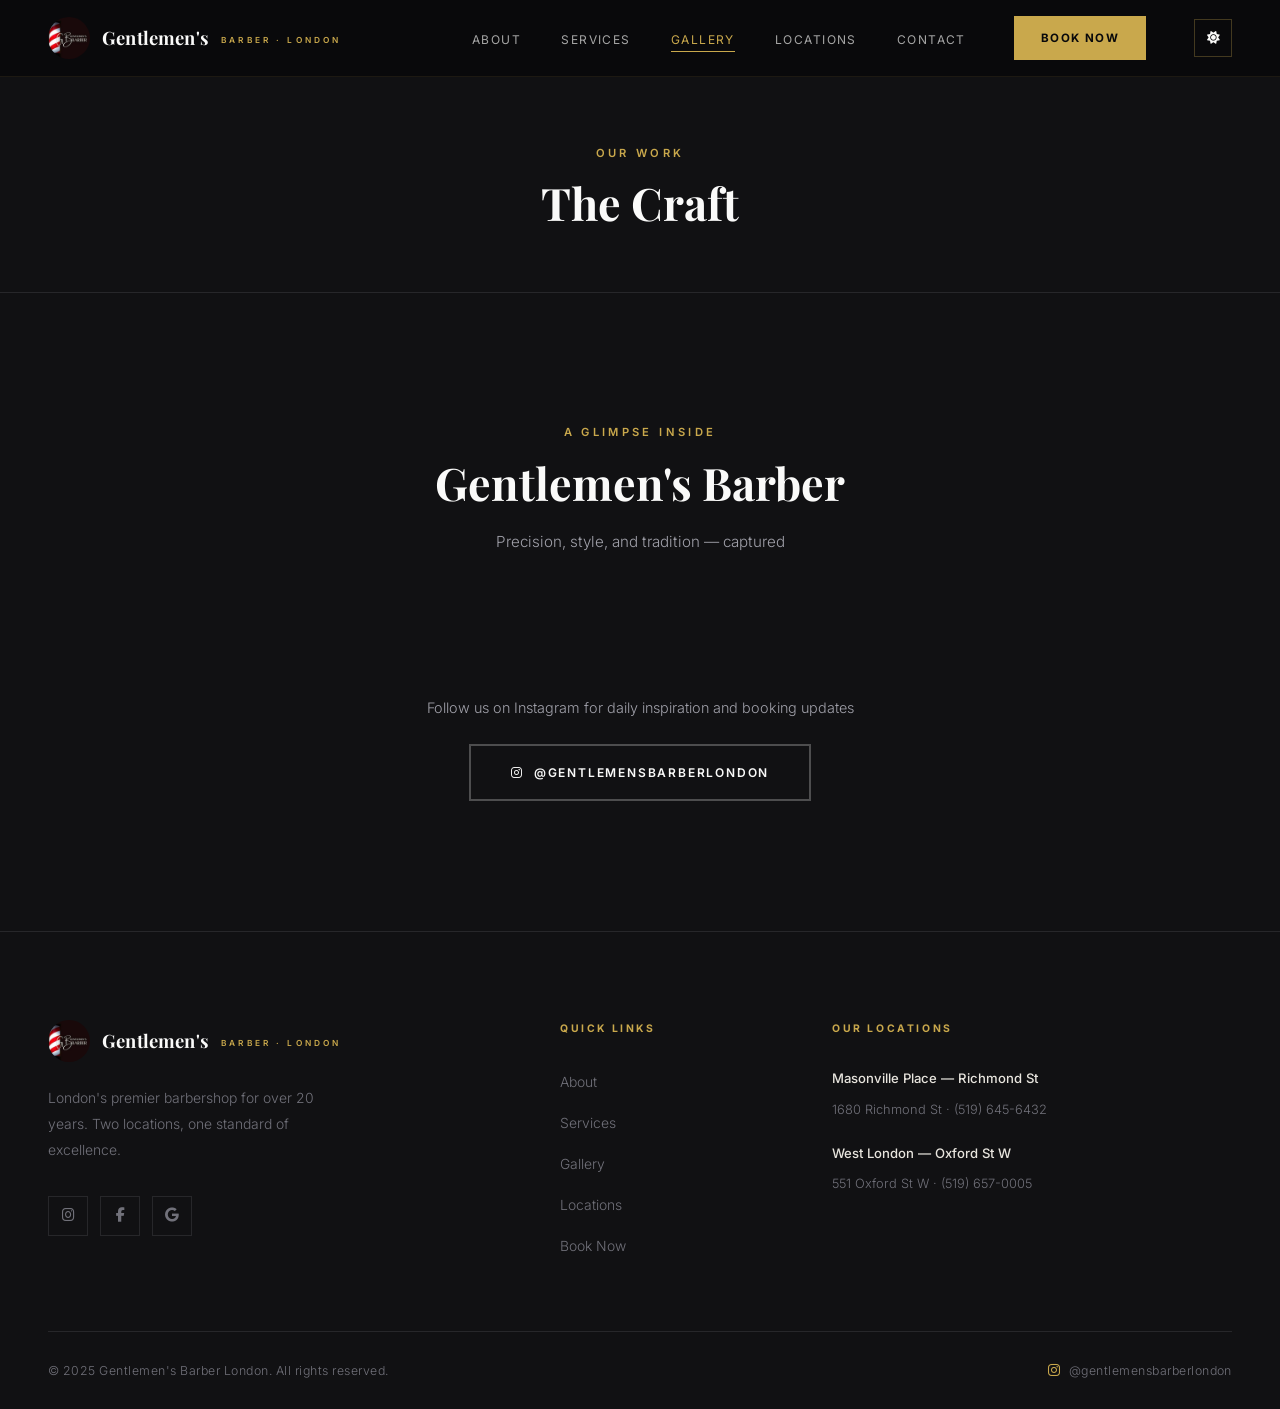
<file: gallery.html>
<!DOCTYPE html>
<html lang="en">
<head>
  <meta charset="UTF-8">
  <meta name="viewport" content="width=device-width, initial-scale=1.0">
  <title>Gallery | Gentlemen's Barber London</title>
  <meta name="description" content="See our work — a gallery of expert cuts, fades, and shaves from Gentlemen's Barber in London, Ontario.">
  <link rel="preconnect" href="https://fonts.googleapis.com">
  <link rel="preconnect" href="https://fonts.gstatic.com" crossorigin>
  <link href="https://fonts.googleapis.com/css2?family=Playfair+Display:ital,wght@0,400;0,600;0,700;0,900;1,400;1,700&family=Inter:wght@300;400;500;600&display=swap" rel="stylesheet">
  <link rel="stylesheet" href="https://cdnjs.cloudflare.com/ajax/libs/font-awesome/6.5.0/css/all.min.css">
  <link rel="stylesheet" href="styles.css?v=2">
  <script async src="//www.instagram.com/embed.js"></script>
  <script>(function(){var t=localStorage.getItem('theme')||'dark';document.documentElement.setAttribute('data-theme',t);})();</script>
</head>
<body>

  <!-- ========== NAVIGATION ========== -->
  <nav id="navbar">
    <div class="nav-container">
      <a href="index.html" class="logo logo-img">
        <img src="logo.jpg" alt="Gentlemen's Barber London" class="logo-image">
        <span class="logo-main">Gentlemen's</span>
        <span class="logo-sub">BARBER · LONDON</span>
      </a>
      <ul class="nav-links" id="navLinks">
        <li><a href="about.html">About</a></li>
        <li><a href="services.html">Services</a></li>
        <li><a href="gallery.html">Gallery</a></li>
        <li><a href="locations.html">Locations</a></li>
        <li><a href="contact.html">Contact</a></li>
      </ul>
      <a href="https://www.fresha.com/lvp/gentlemens-barber-richmond-street-london-0qXGL7" target="_blank" rel="noopener" class="btn-book">Book Now</a>
      <button class="theme-toggle" id="themeToggle" aria-label="Toggle light/dark mode">
        <i class="fas fa-sun"></i>
      </button>
      <button class="hamburger" id="hamburger" aria-label="Toggle menu">
        <span></span><span></span><span></span>
      </button>
    </div>
  </nav>

  <!-- Mobile Nav Overlay -->
  <div class="mobile-menu" id="mobileMenu">
    <ul>
      <li><a href="about.html">About</a></li>
      <li><a href="services.html">Services</a></li>
      <li><a href="gallery.html">Gallery</a></li>
      <li><a href="locations.html">Locations</a></li>
      <li><a href="contact.html">Contact</a></li>
    </ul>
    <a href="https://www.fresha.com/lvp/gentlemens-barber-richmond-street-london-0qXGL7" target="_blank" rel="noopener" class="btn-primary">Book an Appointment</a>
    <div class="mobile-social">
      <a href="https://www.instagram.com/gentlemensbarberlondon/" target="_blank" rel="noopener"><i class="fab fa-instagram"></i></a>
      <a href="https://www.facebook.com/gentlemensbarberlondon/" target="_blank" rel="noopener"><i class="fab fa-facebook-f"></i></a>
    </div>
  </div>

  <!-- ========== PAGE BANNER ========== -->
  <section class="page-banner">
    <div class="container">
      <p class="section-eyebrow">Our Work</p>
      <h1 class="section-title">The Craft</h1>
    </div>
  </section>

  <!-- ========== GALLERY ========== -->
  <section id="gallery" class="gallery">
    <div class="container">
      <div class="section-header">
        <p class="section-eyebrow">A Glimpse Inside</p>
        <h2 class="section-title">Gentlemen's Barber</h2>
        <p class="section-subtitle">Precision, style, and tradition — captured</p>
      </div>
      <div class="ig-embed-grid">
        <div class="ig-embed-item">
          <blockquote class="instagram-media" data-instgrm-permalink="https://www.instagram.com/reel/DARvKzlMsW6/?utm_source=ig_embed" data-instgrm-version="14"></blockquote>
        </div>
        <div class="ig-embed-item">
          <blockquote class="instagram-media" data-instgrm-permalink="https://www.instagram.com/reel/DB2BGWrxB_B/?utm_source=ig_embed" data-instgrm-version="14"></blockquote>
        </div>
        <div class="ig-embed-item">
          <blockquote class="instagram-media" data-instgrm-permalink="https://www.instagram.com/reel/C9DhzRApWH9/?utm_source=ig_embed" data-instgrm-version="14"></blockquote>
        </div>
        <div class="ig-embed-item">
          <blockquote class="instagram-media" data-instgrm-permalink="https://www.instagram.com/reel/C6zekCIrFX0/?utm_source=ig_embed" data-instgrm-version="14"></blockquote>
        </div>
        <div class="ig-embed-item">
          <blockquote class="instagram-media" data-instgrm-permalink="https://www.instagram.com/reel/DDIro3xsAUl/?utm_source=ig_embed" data-instgrm-version="14"></blockquote>
        </div>
        <div class="ig-embed-item">
          <blockquote class="instagram-media" data-instgrm-permalink="https://www.instagram.com/reel/DARvKzlMsW6/?utm_source=ig_embed" data-instgrm-version="14"></blockquote>
        </div>
      </div>
      <div class="gallery-cta" data-reveal>
        <p>Follow us on Instagram for daily inspiration and booking updates</p>
        <a href="https://www.instagram.com/gentlemensbarberlondon/" target="_blank" rel="noopener" class="btn-outline">
          <i class="fab fa-instagram"></i> @gentlemensbarberlondon
        </a>
      </div>
    </div>
  </section>

  <!-- ========== FOOTER ========== -->
  <footer class="footer">
    <div class="container">
      <div class="footer-grid">
        <div class="footer-brand">
          <a href="index.html" class="logo logo-img">
            <img src="logo.jpg" alt="Gentlemen's Barber London" class="logo-image">
            <span class="logo-main">Gentlemen's</span>
            <span class="logo-sub">BARBER · LONDON</span>
          </a>
          <p>London's premier barbershop for over 20 years. Two locations, one standard of excellence.</p>
          <div class="social-links">
            <a href="https://www.instagram.com/gentlemensbarberlondon/" target="_blank" rel="noopener" aria-label="Instagram"><i class="fab fa-instagram"></i></a>
            <a href="https://www.facebook.com/gentlemensbarberlondon/" target="_blank" rel="noopener" aria-label="Facebook"><i class="fab fa-facebook-f"></i></a>
            <a href="https://maps.google.com/?q=Gentlemen's+Barber+London+Ontario" target="_blank" rel="noopener" aria-label="Google Maps"><i class="fab fa-google"></i></a>
          </div>
        </div>
        <div class="footer-links">
          <h4>Quick Links</h4>
          <ul>
            <li><a href="about.html">About</a></li>
            <li><a href="services.html">Services</a></li>
            <li><a href="gallery.html">Gallery</a></li>
            <li><a href="locations.html">Locations</a></li>
            <li><a href="contact.html">Book Now</a></li>
          </ul>
        </div>
        <div class="footer-locations">
          <h4>Our Locations</h4>
          <div class="footer-location">
            <strong>Masonville Place — Richmond St</strong>
            <span>1680 Richmond St · (519) 645-6432</span>
          </div>
          <div class="footer-location">
            <strong>West London — Oxford St W</strong>
            <span>551 Oxford St W · (519) 657-0005</span>
          </div>
        </div>
      </div>
      <div class="footer-bottom">
        <p>&copy; 2025 Gentlemen's Barber London. All rights reserved.</p>
        <p class="footer-ig">
          <i class="fab fa-instagram"></i>
          <a href="https://www.instagram.com/gentlemensbarberlondon/" target="_blank" rel="noopener">@gentlemensbarberlondon</a>
        </p>
      </div>
    </div>
  </footer>

  <script src="script.js?v=2"></script>
</body>
</html>
</file>
<file: styles.css>
/* ================================================
   GENTLEMEN'S BARBER — MAIN STYLESHEET
   ================================================ */

:root {
  --black:       #09090b;
  --dark:        #111113;
  --dark-2:      #18181b;
  --dark-3:      #27272a;
  --dark-4:      #3f3f46;
  --gold:        #c9a84c;
  --gold-light:  #e2c46a;
  --gold-dark:   #a8873a;
  --gold-muted:  rgba(201, 168, 76, 0.12);
  --white:       #fafaf9;
  --off-white:   #e8e5de;
  --gray:        #71717a;
  --gray-light:  #a1a1aa;
  --serif:       'Playfair Display', Georgia, serif;
  --sans:        'Inter', -apple-system, BlinkMacSystemFont, sans-serif;
  --ease:        cubic-bezier(0.25, 0.46, 0.45, 0.94);
  --ease-out:    cubic-bezier(0.0, 0.0, 0.2, 1);
}

/* ---- Reset & Base ---- */
*, *::before, *::after { box-sizing: border-box; margin: 0; padding: 0; }
html { scroll-behavior: smooth; font-size: 16px; }
body {
  background: var(--black);
  color: var(--white);
  font-family: var(--sans);
  font-weight: 300;
  line-height: 1.75;
  overflow-x: hidden;
  -webkit-font-smoothing: antialiased;
}
img { display: block; max-width: 100%; height: auto; }
a { text-decoration: none; color: inherit; }
ul { list-style: none; }
address { font-style: normal; }
blockquote { quotes: none; }

.container {
  max-width: 1300px;
  margin: 0 auto;
  padding: 0 48px;
}

/* ---- Section Typography ---- */
.section-eyebrow {
  display: block;
  font-size: 0.7rem;
  font-weight: 600;
  letter-spacing: 0.3em;
  text-transform: uppercase;
  color: var(--gold);
  margin-bottom: 16px;
}
.section-title {
  font-family: var(--serif);
  font-size: clamp(2rem, 3.5vw, 3rem);
  font-weight: 700;
  line-height: 1.12;
  color: var(--white);
  margin-bottom: 20px;
}
.section-subtitle {
  font-size: 0.95rem;
  color: var(--gray-light);
  max-width: 480px;
}
.section-header {
  text-align: center;
  margin-bottom: 72px;
}
.section-header .section-subtitle { margin: 0 auto; }

/* ---- Buttons ---- */
.btn-primary {
  display: inline-block;
  padding: 16px 40px;
  background: var(--gold);
  color: var(--black);
  font-size: 0.75rem;
  font-weight: 700;
  letter-spacing: 0.15em;
  text-transform: uppercase;
  border: 2px solid var(--gold);
  transition: background 0.25s, color 0.25s;
  cursor: pointer;
}
.btn-primary:hover {
  background: transparent;
  color: var(--gold);
}
.btn-outline {
  display: inline-flex;
  align-items: center;
  gap: 10px;
  padding: 16px 40px;
  background: transparent;
  color: var(--white);
  font-size: 0.75rem;
  font-weight: 600;
  letter-spacing: 0.15em;
  text-transform: uppercase;
  border: 2px solid rgba(255,255,255,0.25);
  transition: border-color 0.25s, color 0.25s;
}
.btn-outline:hover {
  border-color: var(--gold);
  color: var(--gold);
}

/* ---- Scroll Reveal ---- */
[data-reveal] {
  opacity: 0;
  transform: translateY(36px);
  transition: opacity 0.8s var(--ease), transform 0.8s var(--ease);
}
[data-reveal].revealed {
  opacity: 1;
  transform: translateY(0);
}


/* ================================================
   NAVIGATION
   ================================================ */
#navbar {
  position: fixed;
  top: 0; left: 0; right: 0;
  z-index: 200;
  padding: 28px 0;
  transition: background 0.4s, padding 0.3s, border-color 0.4s;
  border-bottom: 1px solid transparent;
}
#navbar.scrolled {
  background: rgba(9, 9, 11, 0.92);
  backdrop-filter: blur(16px);
  -webkit-backdrop-filter: blur(16px);
  padding: 16px 0;
  border-bottom-color: rgba(201, 168, 76, 0.1);
}
.nav-container {
  max-width: 1300px;
  margin: 0 auto;
  padding: 0 48px;
  display: flex;
  align-items: center;
  gap: 48px;
}
.logo {
  display: flex;
  flex-direction: column;
  line-height: 1;
  margin-right: auto;
  flex-shrink: 0;
}
.logo-img {
  flex-direction: row;
  align-items: center;
  gap: 12px;
}
.logo-image {
  width: 42px;
  height: 42px;
  border-radius: 50%;
  object-fit: cover;
  flex-shrink: 0;
}
.logo-img .logo-main,
.logo-img .logo-sub {
  display: block;
}
.logo-img-text {
  display: flex;
  flex-direction: column;
}
.logo-main {
  font-family: var(--serif);
  font-size: 1.15rem;
  font-weight: 700;
  color: var(--white);
  letter-spacing: 0.01em;
}
.logo-sub {
  font-family: var(--sans);
  font-size: 0.52rem;
  font-weight: 600;
  letter-spacing: 0.38em;
  color: var(--gold);
  margin-top: 4px;
}
.nav-links {
  display: flex;
  gap: 40px;
}
.nav-links a {
  font-size: 0.75rem;
  font-weight: 400;
  letter-spacing: 0.12em;
  text-transform: uppercase;
  color: rgba(250,250,249,0.65);
  transition: color 0.2s;
  position: relative;
}
.nav-links a::after {
  content: '';
  position: absolute;
  bottom: -5px; left: 0;
  width: 0; height: 1px;
  background: var(--gold);
  transition: width 0.25s var(--ease);
}
.nav-links a:hover { color: var(--white); }
.nav-links a:hover::after { width: 100%; }
.nav-links a.active { color: var(--gold); }
.nav-links a.active::after { width: 100%; }

.btn-book {
  padding: 11px 26px;
  background: var(--gold);
  color: var(--black);
  font-size: 0.72rem;
  font-weight: 700;
  letter-spacing: 0.12em;
  text-transform: uppercase;
  border: 1px solid var(--gold);
  transition: background 0.25s, color 0.25s;
  white-space: nowrap;
  flex-shrink: 0;
}
.btn-book:hover {
  background: transparent;
  color: var(--gold);
}

/* Hamburger */
.hamburger {
  display: none;
  flex-direction: column;
  justify-content: center;
  gap: 5.5px;
  background: none;
  border: none;
  cursor: pointer;
  padding: 4px;
  flex-shrink: 0;
}
.hamburger span {
  display: block;
  width: 26px;
  height: 1.5px;
  background: var(--white);
  transition: transform 0.3s, opacity 0.3s;
}
.hamburger.open span:nth-child(1) { transform: translateY(7px) rotate(45deg); }
.hamburger.open span:nth-child(2) { opacity: 0; }
.hamburger.open span:nth-child(3) { transform: translateY(-7px) rotate(-45deg); }

/* Mobile Menu */
.mobile-menu {
  position: fixed;
  inset: 0;
  z-index: 190;
  background: var(--black);
  display: flex;
  flex-direction: column;
  align-items: center;
  justify-content: center;
  gap: 40px;
  opacity: 0;
  pointer-events: none;
  transition: opacity 0.35s var(--ease);
}
.mobile-menu.open {
  opacity: 1;
  pointer-events: all;
}
.mobile-menu ul {
  display: flex;
  flex-direction: column;
  align-items: center;
  gap: 28px;
}
.mobile-menu ul a {
  font-family: var(--serif);
  font-size: 2rem;
  font-weight: 600;
  color: var(--off-white);
  letter-spacing: 0.02em;
  transition: color 0.2s;
}
.mobile-menu ul a:hover { color: var(--gold); }
.mobile-social {
  display: flex;
  gap: 20px;
}
.mobile-social a {
  width: 44px; height: 44px;
  display: flex; align-items: center; justify-content: center;
  border: 1px solid var(--dark-3);
  color: var(--gray-light);
  font-size: 1rem;
  transition: border-color 0.2s, color 0.2s;
}
.mobile-social a:hover { border-color: var(--gold); color: var(--gold); }


/* ================================================
   HERO
   ================================================ */
.hero {
  position: relative;
  height: 100vh;
  min-height: 720px;
  display: flex;
  align-items: center;
}
.hero-bg {
  position: absolute;
  inset: 0;
}
.hero-bg img {
  width: 100%;
  height: 100%;
  object-fit: cover;
  object-position: center;
}
.hero-overlay {
  position: absolute;
  inset: 0;
  background: linear-gradient(
    130deg,
    rgba(0,0,0,0.88) 0%,
    rgba(0,0,0,0.6) 55%,
    rgba(0,0,0,0.35) 100%
  );
}
.hero-content {
  position: relative;
  z-index: 2;
  width: 100%;
  max-width: 1300px;
  margin: 0 auto;
  padding: 0 48px;
  padding-top: 100px;
}
.hero-eyebrow {
  font-size: 0.7rem;
  font-weight: 600;
  letter-spacing: 0.3em;
  text-transform: uppercase;
  color: var(--gold);
  margin-bottom: 28px;
  opacity: 0;
  transform: translateY(20px);
  animation: fadeUp 0.8s var(--ease) 0.4s forwards;
}
.hero-title {
  font-family: var(--serif);
  font-size: clamp(3.2rem, 7vw, 5.8rem);
  font-weight: 700;
  line-height: 1.04;
  color: var(--white);
  margin-bottom: 32px;
  opacity: 0;
  transform: translateY(30px);
  animation: fadeUp 1s var(--ease) 0.6s forwards;
}
.hero-title em {
  font-style: italic;
  color: var(--gold);
}
.hero-subtitle {
  font-size: 1.05rem;
  font-weight: 300;
  color: rgba(250,250,249,0.75);
  max-width: 540px;
  line-height: 1.9;
  margin-bottom: 48px;
  opacity: 0;
  transform: translateY(20px);
  animation: fadeUp 0.9s var(--ease) 0.8s forwards;
}
.hero-ctas {
  display: flex;
  gap: 16px;
  flex-wrap: wrap;
  opacity: 0;
  transform: translateY(20px);
  animation: fadeUp 0.9s var(--ease) 1s forwards;
}
.hero-scroll {
  position: absolute;
  bottom: 44px;
  left: 50%;
  transform: translateX(-50%);
  z-index: 2;
  display: flex;
  flex-direction: column;
  align-items: center;
  gap: 10px;
}
.hero-scroll span {
  font-size: 0.6rem;
  letter-spacing: 0.3em;
  text-transform: uppercase;
  color: rgba(255,255,255,0.4);
}
.scroll-line {
  width: 1px;
  height: 52px;
  background: linear-gradient(to bottom, rgba(201,168,76,0.7), transparent);
  animation: scrollPulse 2.2s ease infinite;
}


/* ================================================
   ABOUT
   ================================================ */
.about {
  padding: 130px 0;
  background: var(--dark);
}
.about-grid {
  display: grid;
  grid-template-columns: 1fr 1fr;
  gap: 100px;
  align-items: center;
}
.about-image {
  position: relative;
}
.about-image img {
  width: 100%;
  height: 640px;
  object-fit: cover;
  object-position: center top;
}
.about-badge {
  position: absolute;
  bottom: -32px;
  right: -32px;
  width: 136px;
  height: 136px;
  background: var(--gold);
  display: flex;
  flex-direction: column;
  align-items: center;
  justify-content: center;
  text-align: center;
  padding: 16px;
}
.badge-number {
  font-family: var(--serif);
  font-size: 2.2rem;
  font-weight: 700;
  color: var(--black);
  line-height: 1;
}
.badge-text {
  font-size: 0.6rem;
  font-weight: 700;
  letter-spacing: 0.08em;
  text-transform: uppercase;
  color: var(--black);
  margin-top: 7px;
  line-height: 1.4;
}
.about-text .section-title { margin-bottom: 28px; }
.about-body {
  font-size: 0.93rem;
  color: var(--gray-light);
  line-height: 1.9;
  margin-bottom: 20px;
}
.about-stats {
  display: flex;
  align-items: center;
  gap: 36px;
  margin-top: 52px;
  padding-top: 44px;
  border-top: 1px solid var(--dark-3);
}
.stat { display: flex; flex-direction: column; }
.stat-number {
  font-family: var(--serif);
  font-size: 1.9rem;
  font-weight: 700;
  color: var(--gold);
  line-height: 1;
}
.stat-label {
  font-size: 0.65rem;
  font-weight: 500;
  letter-spacing: 0.15em;
  text-transform: uppercase;
  color: var(--gray);
  margin-top: 7px;
}
.stat-divider {
  width: 1px;
  height: 44px;
  background: var(--dark-3);
}


/* ================================================
   SERVICES
   ================================================ */
.services {
  padding: 130px 0;
  background: var(--black);
}
.services-grid {
  display: grid;
  grid-template-columns: repeat(3, 1fr);
  gap: 3px;
}
.service-card {
  background: var(--dark);
  padding: 52px 44px;
  border: 1px solid transparent;
  transition: background 0.3s, border-color 0.3s, transform 0.3s;
  opacity: 0;
  transform: translateY(30px);
}
.service-card.revealed {
  opacity: 1;
  transform: translateY(0);
}
.service-card:hover {
  background: var(--dark-2);
  border-color: rgba(201,168,76,0.18);
}
.service-icon {
  width: 56px;
  height: 56px;
  display: flex;
  align-items: center;
  justify-content: center;
  border: 1px solid rgba(201,168,76,0.3);
  color: var(--gold);
  font-size: 1.15rem;
  margin-bottom: 32px;
  transition: background 0.25s, color 0.25s, border-color 0.25s;
}
.service-card:hover .service-icon {
  background: var(--gold);
  color: var(--black);
  border-color: var(--gold);
}
.service-card h3 {
  font-family: var(--serif);
  font-size: 1.25rem;
  font-weight: 600;
  margin-bottom: 14px;
  color: var(--white);
}
.service-card p {
  font-size: 0.87rem;
  color: var(--gray);
  line-height: 1.85;
}


/* ================================================
   GALLERY
   ================================================ */
.gallery {
  padding: 130px 0;
  background: var(--dark);
}
.gallery-grid {
  display: grid;
  grid-template-columns: repeat(3, 1fr);
  grid-template-rows: 300px 300px;
  gap: 6px;
  margin-bottom: 52px;
}
.gallery-item {
  overflow: hidden;
  position: relative;
  background: var(--dark-2);
}
.gallery-item img {
  width: 100%;
  height: 100%;
  object-fit: cover;
  transition: transform 0.8s var(--ease), filter 0.5s;
  filter: grayscale(25%);
}
.gallery-item.tall {
  grid-row: span 2;
}
.gallery-overlay {
  position: absolute;
  inset: 0;
  background: linear-gradient(to top, rgba(0,0,0,0.35) 0%, transparent 60%);
  opacity: 0;
  transition: opacity 0.4s;
}
.gallery-item:hover img {
  transform: scale(1.06);
  filter: grayscale(0%);
}
.gallery-item:hover .gallery-overlay { opacity: 1; }
.gallery-cta {
  text-align: center;
}
.gallery-cta p {
  font-size: 0.9rem;
  color: var(--gray-light);
  margin-bottom: 24px;
}


/* ================================================
   LOCATIONS
   ================================================ */
.locations {
  padding: 130px 0;
  background: var(--black);
}
.locations-grid {
  display: grid;
  grid-template-columns: repeat(2, minmax(0, 520px));
  gap: 3px;
  justify-content: center;
}
.location-card {
  background: var(--dark);
  padding: 52px 44px;
  border: 1px solid transparent;
  transition: border-color 0.3s;
  position: relative;
}
.location-card.featured {
  background: var(--dark-2);
  border-color: rgba(201,168,76,0.2);
}
.location-card:hover {
  border-color: rgba(201,168,76,0.3);
}
.location-number {
  font-family: var(--serif);
  font-size: 4rem;
  font-weight: 700;
  color: rgba(201,168,76,0.07);
  line-height: 1;
  position: absolute;
  top: 36px;
  right: 40px;
  user-select: none;
}
.location-tag {
  display: inline-block;
  font-size: 0.62rem;
  font-weight: 700;
  letter-spacing: 0.22em;
  text-transform: uppercase;
  color: var(--gold);
  background: var(--gold-muted);
  padding: 5px 12px;
  margin-bottom: 18px;
}
.location-card h3 {
  font-family: var(--serif);
  font-size: 1.5rem;
  font-weight: 600;
  margin-bottom: 12px;
  color: var(--white);
}
.location-card address {
  font-size: 0.9rem;
  color: var(--gray-light);
  line-height: 1.8;
  margin-bottom: 28px;
}
.location-detail {
  display: flex;
  align-items: flex-start;
  gap: 14px;
  margin-bottom: 16px;
}
.location-detail i {
  color: var(--gold);
  font-size: 0.8rem;
  margin-top: 5px;
  flex-shrink: 0;
}
.location-detail a,
.location-detail span,
.location-detail div { font-size: 0.87rem; color: var(--gray-light); line-height: 1.75; }
.location-detail a:hover { color: var(--gold); }
.btn-location {
  display: inline-flex;
  align-items: center;
  gap: 8px;
  margin-top: 32px;
  font-size: 0.72rem;
  font-weight: 700;
  letter-spacing: 0.14em;
  text-transform: uppercase;
  color: var(--gold);
  border-bottom: 1px solid rgba(201,168,76,0.25);
  padding-bottom: 5px;
  transition: gap 0.25s, border-color 0.25s;
}
.btn-location:hover {
  border-color: var(--gold);
  gap: 14px;
}


/* ================================================
   TESTIMONIALS
   ================================================ */
.testimonials {
  padding: 130px 0;
  background: var(--dark);
}
.testimonials-grid {
  display: grid;
  grid-template-columns: repeat(3, 1fr);
  gap: 3px;
}
.testimonial-card {
  background: var(--dark-2);
  padding: 52px 44px;
  border-top: 2px solid transparent;
  transition: border-color 0.3s;
}
.testimonial-card:hover { border-top-color: var(--gold); }
.stars {
  font-size: 0.85rem;
  letter-spacing: 0.18em;
  color: var(--gold);
  margin-bottom: 24px;
}
.testimonial-card blockquote {
  font-family: var(--serif);
  font-size: 1rem;
  font-style: italic;
  color: var(--off-white);
  line-height: 1.85;
  margin-bottom: 28px;
}
.testimonial-card cite {
  font-size: 0.72rem;
  font-weight: 600;
  letter-spacing: 0.18em;
  text-transform: uppercase;
  color: var(--gold);
  font-style: normal;
}


/* ================================================
   BOOK CTA
   ================================================ */
.book-cta {
  position: relative;
  padding: 150px 0;
  text-align: center;
}
.cta-bg {
  position: absolute;
  inset: 0;
}
.cta-bg img {
  width: 100%;
  height: 100%;
  object-fit: cover;
  object-position: center 30%;
}
.cta-overlay {
  position: absolute;
  inset: 0;
  background: rgba(0, 0, 0, 0.84);
}
.cta-content {
  position: relative;
  z-index: 2;
}
.cta-content .section-title { margin-bottom: 12px; }
.cta-content > p {
  font-size: 0.95rem;
  color: var(--gray-light);
  margin-bottom: 44px;
}
.cta-buttons {
  display: flex;
  gap: 16px;
  justify-content: center;
  flex-wrap: wrap;
  margin-bottom: 48px;
}
.cta-contact {
  display: flex;
  flex-direction: column;
  align-items: center;
  gap: 12px;
}
.cta-contact > span {
  font-size: 0.7rem;
  letter-spacing: 0.2em;
  text-transform: uppercase;
  color: var(--gray);
}
.cta-phones {
  display: flex;
  align-items: center;
  gap: 16px;
  flex-wrap: wrap;
  justify-content: center;
}
.cta-phones a {
  font-size: 0.92rem;
  color: var(--gray-light);
  transition: color 0.2s;
}
.cta-phones a:hover { color: var(--gold); }
.dot { color: var(--dark-4); }


/* ================================================
   FOOTER
   ================================================ */
.footer {
  background: var(--dark);
  padding: 88px 0 0;
  border-top: 1px solid var(--dark-3);
}
.footer-grid {
  display: grid;
  grid-template-columns: 2.2fr 1fr 2fr;
  gap: 72px;
  padding-bottom: 72px;
  border-bottom: 1px solid var(--dark-3);
}
.footer-brand p {
  font-size: 0.87rem;
  color: var(--gray);
  line-height: 1.85;
  margin-top: 24px;
  max-width: 270px;
}
.social-links {
  display: flex;
  gap: 12px;
  margin-top: 32px;
}
.social-links a {
  width: 40px; height: 40px;
  display: flex; align-items: center; justify-content: center;
  border: 1px solid var(--dark-3);
  color: var(--gray);
  font-size: 0.9rem;
  transition: border-color 0.2s, color 0.2s;
}
.social-links a:hover { border-color: var(--gold); color: var(--gold); }
.footer-links h4,
.footer-locations h4 {
  font-size: 0.65rem;
  font-weight: 700;
  letter-spacing: 0.25em;
  text-transform: uppercase;
  color: var(--gold);
  margin-bottom: 28px;
}
.footer-links ul { display: flex; flex-direction: column; gap: 13px; }
.footer-links a {
  font-size: 0.87rem;
  color: var(--gray);
  transition: color 0.2s;
}
.footer-links a:hover { color: var(--white); }
.footer-location { margin-bottom: 20px; }
.footer-location strong {
  display: block;
  font-size: 0.82rem;
  font-weight: 500;
  color: var(--off-white);
  margin-bottom: 4px;
}
.footer-location span { font-size: 0.8rem; color: var(--gray); }
.footer-bottom {
  padding: 28px 0;
  display: flex;
  align-items: center;
  justify-content: space-between;
}
.footer-bottom p { font-size: 0.77rem; color: var(--gray); letter-spacing: 0.04em; }
.footer-ig {
  display: flex;
  align-items: center;
  gap: 8px;
}
.footer-ig i { color: var(--gold); font-size: 0.85rem; }
.footer-ig a {
  font-size: 0.77rem;
  color: var(--gray);
  transition: color 0.2s;
}
.footer-ig a:hover { color: var(--gold); }


/* ================================================
   KEYFRAME ANIMATIONS
   ================================================ */
@keyframes fadeUp {
  to { opacity: 1; transform: translateY(0); }
}
@keyframes scrollPulse {
  0%, 100% { opacity: 1; }
  50% { opacity: 0.3; }
}


/* ================================================
   RESPONSIVE
   ================================================ */

/* Tablet */
@media (max-width: 1100px) {
  .container { padding: 0 32px; }
  .nav-container { padding: 0 32px; }
  .hero-content { padding: 0 32px; padding-top: 100px; }

  .about-grid { gap: 60px; }
  .about-image img { height: 520px; }

  .services-grid { grid-template-columns: repeat(2, 1fr); }

  .ig-gallery-grid {
    grid-template-columns: 1fr;
  }

  .locations-grid { grid-template-columns: repeat(2, 1fr); gap: 3px; }
  .location-card { padding: 44px 36px; }

  .testimonials-grid { grid-template-columns: repeat(2, 1fr); }
  .testimonials-grid .testimonial-card:last-child {
    grid-column: span 2;
  }

  .footer-grid { grid-template-columns: 1fr 1fr; gap: 48px; }
  .footer-brand { grid-column: span 2; }
}

/* Mobile */
@media (max-width: 768px) {
  .container { padding: 0 20px; }
  .nav-container { padding: 0 20px; gap: 16px; }
  .nav-links, .btn-book { display: none; }
  .hamburger { display: flex; }

  .hero { min-height: 100svh; }
  .hero-content { padding: 0 20px; padding-top: 90px; }
  .hero-title { font-size: clamp(2.6rem, 11vw, 3.8rem); }
  .hero-subtitle { font-size: 0.95rem; }
  .hero-ctas { flex-direction: column; }
  .hero-ctas .btn-primary, .hero-ctas .btn-outline { text-align: center; justify-content: center; }

  .about { padding: 80px 0; }
  .about-grid { grid-template-columns: 1fr; gap: 56px; }
  .about-image img { height: 380px; }
  .about-badge { right: 0; bottom: -20px; width: 110px; height: 110px; }
  .badge-number { font-size: 1.7rem; }
  .about-stats { flex-wrap: wrap; gap: 24px; }

  .services { padding: 80px 0; }
  .services-grid { grid-template-columns: 1fr; }
  .service-card { padding: 40px 28px; }

  .gallery { padding: 80px 0; }
  .gallery-grid {
    grid-template-columns: repeat(2, 1fr);
    grid-template-rows: 260px 260px 260px;
  }
  .gallery-item.tall { grid-row: span 1; }

  .locations { padding: 80px 0; }

  .testimonials { padding: 80px 0; }
  .testimonials-grid { grid-template-columns: 1fr; }
  .testimonials-grid .testimonial-card:last-child { grid-column: span 1; }
  .testimonial-card { padding: 40px 28px; }

  .book-cta { padding: 100px 0; }
  .cta-buttons { flex-direction: column; align-items: center; }
  .cta-phones { flex-direction: column; gap: 8px; }
  .dot { display: none; }

  .footer { padding: 60px 0 0; }
  .footer-grid { grid-template-columns: 1fr; gap: 40px; }
  .footer-brand { grid-column: span 1; }
  .footer-bottom { flex-direction: column; gap: 8px; text-align: center; }

  .section-title { font-size: 1.85rem; }
  .section-header { margin-bottom: 48px; }
}

@media (max-width: 480px) {
  .gallery-grid {
    grid-template-columns: 1fr;
    grid-template-rows: repeat(5, 240px);
  }
}


/* ================================================
   THEME TOGGLE BUTTON
   ================================================ */
.theme-toggle {
  background: none;
  border: 1px solid rgba(201, 168, 76, 0.3);
  color: var(--white);
  width: 38px;
  height: 38px;
  display: flex;
  align-items: center;
  justify-content: center;
  cursor: pointer;
  transition: border-color 0.25s, color 0.25s, background 0.25s;
  flex-shrink: 0;
  font-size: 0.8rem;
}
.theme-toggle:hover {
  border-color: var(--gold);
  color: var(--gold);
  background: var(--gold-muted);
}
@media (max-width: 768px) {
  .theme-toggle { width: 34px; height: 34px; font-size: 0.75rem; }
}


/* ================================================
   PAGE BANNER  (inner pages)
   ================================================ */
.page-banner {
  padding: 144px 0 64px;
  background: var(--dark);
  text-align: center;
  border-bottom: 1px solid var(--dark-3);
}
.page-banner .section-title { margin-bottom: 0; }
.page-banner .section-eyebrow { margin-bottom: 14px; }


/* ================================================
   LIGHT MODE
   ================================================ */
[data-theme="light"] {
  --black:      #f7f4ef;
  --dark:       #ede9e2;
  --dark-2:     #e3ddd5;
  --dark-3:     #cdc7be;
  --dark-4:     #aba49b;
  --white:      #1c1814;
  --off-white:  #2c2721;
  --gray:       #6b6158;
  --gray-light: #504b44;
  --gold-muted: rgba(201, 168, 76, 0.18);
}

/* Scrolled navbar — light glass */
[data-theme="light"] #navbar.scrolled {
  background: rgba(247, 244, 239, 0.93);
  border-bottom-color: rgba(201, 168, 76, 0.15);
}

/* Transparent navbar (home hero) — keep white */
[data-theme="light"] #navbar:not(.scrolled) .logo-main         { color: #fafaf9; }
[data-theme="light"] #navbar:not(.scrolled) .nav-links a        { color: rgba(250,250,249,0.65); }
[data-theme="light"] #navbar:not(.scrolled) .nav-links a:hover  { color: #fafaf9; }
[data-theme="light"] #navbar:not(.scrolled) .hamburger span     { background: #fafaf9; }
[data-theme="light"] #navbar:not(.scrolled) .theme-toggle       { color: #fafaf9; border-color: rgba(250,250,249,0.3); }

/* Scrolled navbar text */
[data-theme="light"] #navbar.scrolled .nav-links a       { color: rgba(26,23,20,0.65); }
[data-theme="light"] #navbar.scrolled .nav-links a:hover { color: #1c1814; }
[data-theme="light"] #navbar.scrolled .logo-main         { color: #1c1814; }

/* Buttons — always dark text on gold bg */
[data-theme="light"] .btn-book,
[data-theme="light"] .btn-primary { color: #09090b; }

/* btn-outline on light sections */
[data-theme="light"] .btn-outline {
  color: var(--white);
  border-color: rgba(28,24,20,0.25);
}

/* Hero has dark overlay — keep hero text white */
[data-theme="light"] .hero-title { color: #fafaf9; }
[data-theme="light"] .hero .hero-ctas .btn-outline {
  color: #fafaf9;
  border-color: rgba(255,255,255,0.25);
}

/* Mobile menu on light bg */
[data-theme="light"] .mobile-menu ul a   { color: #2c2721; }
[data-theme="light"] .mobile-menu .btn-primary { color: #09090b; }

/* Smooth logo text color transition */
.logo-main { transition: color 0.3s; }


/* ================================================
   INSTAGRAM EMBED GRID
   ================================================ */
.ig-embed-grid {
  display: grid;
  grid-template-columns: repeat(3, 1fr);
  gap: 16px;
  margin-bottom: 52px;
}
.ig-embed-item {
  min-width: 0;
  display: flex;
  align-items: flex-start;
}
/* Force Instagram blockquote to fill the grid cell */
.ig-embed-item .instagram-media {
  margin: 0 !important;
  min-width: 0 !important;
  width: 100% !important;
  max-width: 100% !important;
  flex: 1;
}

@media (max-width: 900px) {
  .ig-embed-grid { grid-template-columns: repeat(2, 1fr); }
}
@media (max-width: 540px) {
  .ig-embed-grid { grid-template-columns: 1fr; }
}


/* ================================================
   RESPONSIVE — gallery new components
   ================================================ */
@media (max-width: 1000px) {
  .ig-section-intro { flex-direction: column; gap: 40px; }
  .ig-intro-stats { flex-direction: row; padding: 24px 32px; width: 100%; justify-content: center; gap: 0; }
  .ig-stat { padding: 0 32px; border-bottom: none !important; }
  .ig-stat:not(:last-child) { border-bottom: none; border-right: 1px solid var(--dark-3); }
  .ig-stat-divider { display: none; }

  .gallery-split-header { flex-direction: column; align-items: flex-start; gap: 32px; }
  .ig-profile-card { min-width: 0; width: 100%; }
}

@media (max-width: 768px) {
  .gallery-page-hero { height: 44vh; min-height: 320px; padding-bottom: 48px; }
  .gallery-hero-title { font-size: clamp(2.4rem, 9vw, 3.2rem); }

  .ig-intro-stats { flex-direction: column; padding: 0; background: none; border: none; }
  .ig-stat { padding: 20px 0; border-right: none !important; }
  .ig-stat:not(:last-child) { border-bottom: 1px solid var(--dark-3) !important; }
}


/* ================================================
   LIGHT MODE — gallery new components
   ================================================ */
[data-theme="light"] .gallery-hero-title,
[data-theme="light"] .gallery-hero-sub { color: #fafaf9; }

[data-theme="light"] .ig-profile-card {
  background: var(--dark-2);
  border-color: var(--dark-3);
}
[data-theme="light"] .ig-intro-stats {
  background: var(--dark-2);
  border-color: var(--dark-3);
}
[data-theme="light"] .ig-stat:not(:last-child) { border-color: var(--dark-3); }
</file>
